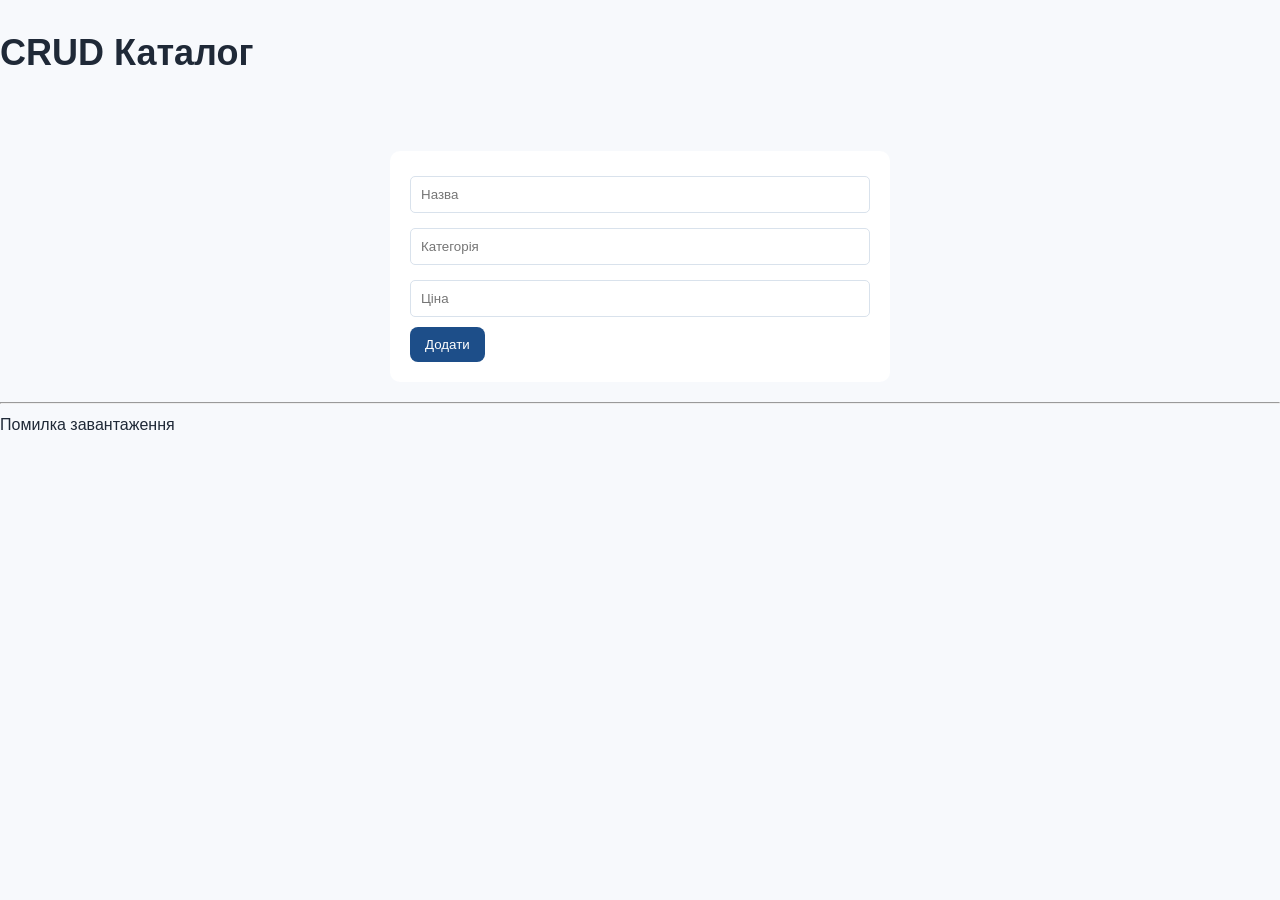
<file: pages/admin.html>
<!DOCTYPE html>
<html lang="uk">
<head>
<meta charset="UTF-8">
<title>CRUD Каталог</title>

<link rel="stylesheet" href="../styles/style.css">
<script src="../js/crud.js" defer></script>
</head>
<body>

<h1>CRUD Каталог</h1>

<p id="status"></p>

<form id="form">
<input type="text" id="title" placeholder="Назва" required>
<input type="text" id="category" placeholder="Категорія" required>
<input type="number" id="price" placeholder="Ціна" required>

<button type="submit">Додати</button>
</form>

<hr>

<div id="list"></div>

</body>
</html>
</file>
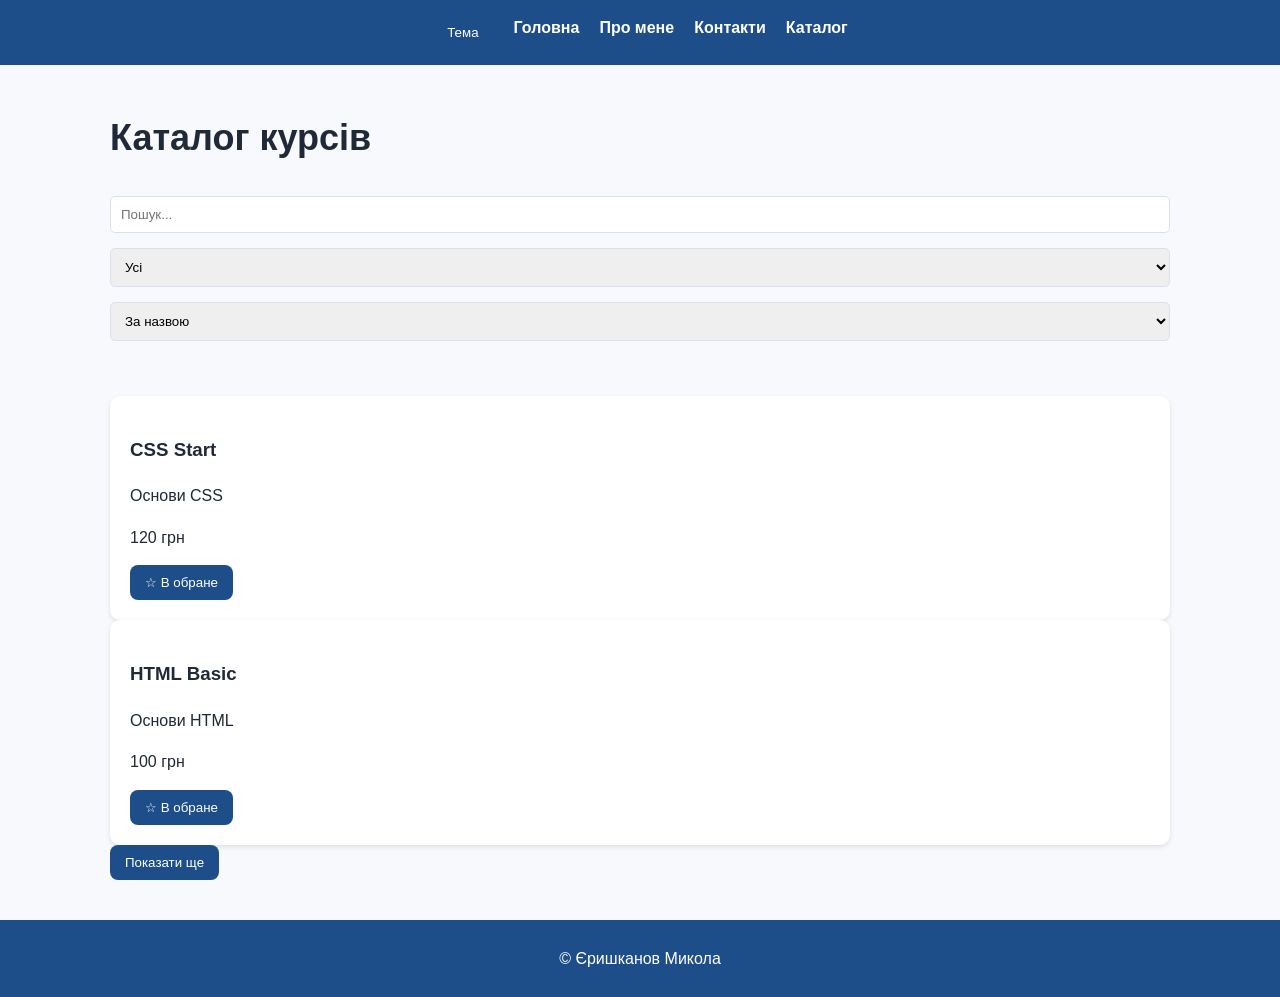
<file: pages/catalog.html>
<!DOCTYPE html>
<html lang="uk">
<head>
<meta charset="UTF-8">
<title>Каталог</title>

<link rel="stylesheet" href="../styles/style.css">
<script src="../js/catalog.js" defer></script>
</head>
<body>

<header class="site-header">
<nav class="nav-list">
<button class="theme-toggle">Тема</button>
<a href="../index.html">Головна</a>
<a href="about.html">Про мене</a>
<a href="contact.html">Контакти</a>
<a href="catalog.html">Каталог</a>
</nav>
</header>

<main class="container">

<h1>Каталог курсів</h1>

<input type="text" id="search" placeholder="Пошук...">

<select id="filter">
<option value="all">Усі</option>
<option value="frontend">Frontend</option>
<option value="design">Design</option>
</select>

<select id="sort">
<option value="title">За назвою</option>
<option value="price">За ціною</option>
</select>

<p id="status">Завантаження...</p>

<div id="catalog"></div>

<button id="load-more">Показати ще</button>

</main>

<footer class="site-footer">
<p>© <span id="year"></span> Єришканов Микола</p>
</footer>

</body>
</html>
</file>
<file: styles/style.css>
:root {
--color-primary: #1d4e89;
--color-accent: #ffb703;
--color-bg: #f7f9fc;
--color-surface: #ffffff;
--color-text: #1f2937;
--color-border: #d9e2ec;
}

*,
*::before,
*::after {
box-sizing: border-box;
}

body {
margin: 0;
font-family: Arial, sans-serif;
line-height: 1.6;
color: var(--color-text);
background-color: var(--color-bg);
}

.container {
width: min(1100px, calc(100% - 32px));
margin: 0 auto;
}

header {
background: var(--color-primary);
padding: 15px;
}

nav {
display: flex;
gap: 20px;
justify-content: center;
}

nav a {
color: white;
text-decoration: none;
font-weight: bold;
}

nav a:hover {
color: var(--color-accent);
}

main {
padding: 20px;
}

footer {
background: var(--color-primary);
color: white;
text-align: center;
padding: 10px;
margin-top: 20px;
}

h1 {
font-size: 36px;
}

h2 {
margin-top: 20px;
color: var(--color-primary);
}

p {
margin-bottom: 15px;
}

table {
width: 100%;
border-collapse: collapse;
margin-top: 20px;
}

th, td {
border: 1px solid var(--color-border);
padding: 10px;
}

th {
background: var(--color-primary);
color: white;
}

tr:nth-child(even) {
background: #f2f2f2;
}

/* === ФОРМА === */
form {
background: var(--color-surface);
padding: 20px;
border-radius: 10px;
max-width: 500px;
margin: 20px auto;
}

input,
select,
textarea {
width: 100%;
padding: 10px;
margin-top: 5px;
margin-bottom: 10px;
border: 1px solid var(--color-border);
border-radius: 5px;
}

input:focus,
textarea:focus,
select:focus {
outline: none;
border-color: var(--color-primary);
}

button {
padding: 10px 15px;
border: none;
border-radius: 8px;
background: var(--color-primary);
color: white;
cursor: pointer;
}

button:hover {
background: var(--color-accent);
}

.section {
background: white;
padding: 20px;
margin: 20px 0;
border-radius: 10px;
}

.site-header {
background: var(--color-primary);
}

.site-footer {
background: var(--color-primary);
}

/* === FLEXBOX БЛОК === */
.two-column {
display: flex;
gap: 20px;
}

video {
width: 100%;
max-width: 600px;
}

img {
max-width: 100%;
border-radius: 10px;
}

.card {
background: white;
padding: 20px;
border-radius: 10px;
box-shadow: 0 2px 5px rgba(0,0,0,0.1);
}

.is-active {
    color: var(--color-accent);
}

.theme-dark {
    background: #1a1a1a;
    color: white;
}

#status {
    color: green;
    font-weight: bold;
    font-size: 18px;
    min-height: 25px;
    margin: 10px 0;
}
</file>
